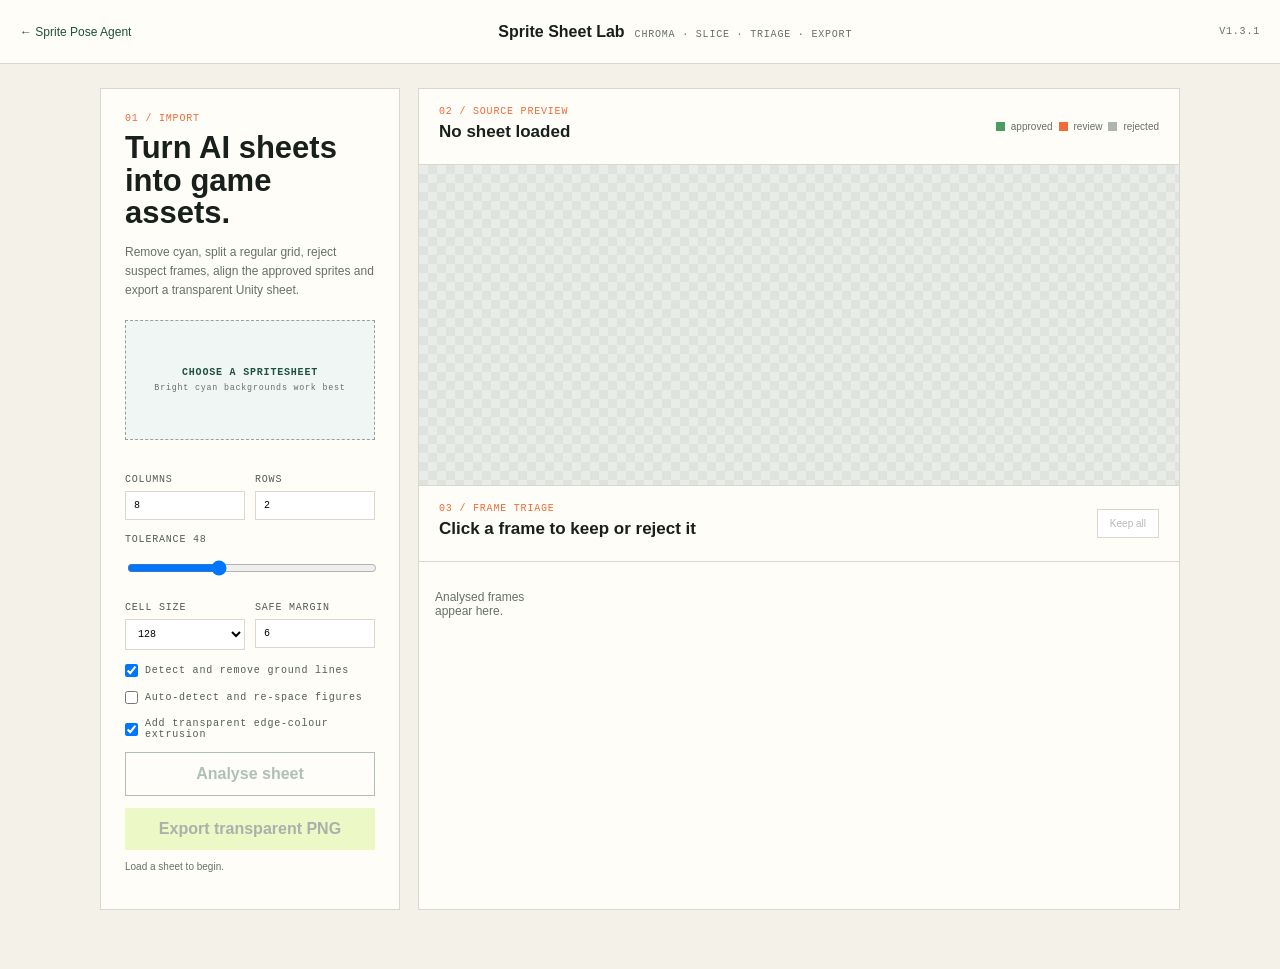
<file: sheet-lab.html>
<!doctype html>
<html lang="en">
<head>
  <meta charset="UTF-8">
  <meta name="viewport" content="width=device-width, initial-scale=1.0">
  <title>Sprite Sheet Lab · Sprite Pose Agent</title>
  <link rel="stylesheet" href="sheet-lab.css?v=1.3.1">
</head>
<body>
  <header>
    <a href="index.html">← Sprite Pose Agent</a>
    <div><strong>Sprite Sheet Lab</strong><small>CHROMA · SLICE · TRIAGE · EXPORT</small></div>
    <span>v1.3.1</span>
  </header>

  <main>
    <aside class="controls">
      <p class="kicker">01 / Import</p>
      <h1>Turn AI sheets into game assets.</h1>
      <p class="intro">Remove cyan, split a regular grid, reject suspect frames, align the approved sprites and export a transparent Unity sheet.</p>

      <label class="drop" for="sheetInput">
        <input id="sheetInput" type="file" accept="image/png,image/jpeg,image/webp">
        <strong>Choose a spritesheet</strong>
        <small>Bright cyan backgrounds work best</small>
      </label>

      <div class="two">
        <label>Columns<input id="columns" type="number" min="1" max="20" value="8"></label>
        <label>Rows<input id="rows" type="number" min="1" max="20" value="2"></label>
      </div>
      <label>Tolerance <output id="toleranceOut">48</output>
        <input id="tolerance" type="range" min="10" max="120" value="48">
      </label>
      <div class="two">
        <label>Cell size
          <select id="cellSize">
            <option>16</option><option>32</option><option>64</option><option selected>128</option><option>256</option>
          </select>
        </label>
        <label>Safe margin<input id="padding" type="number" min="0" max="32" value="6"></label>
      </div>
      <label class="check"><input id="removeLines" type="checkbox" checked> Detect and remove ground lines</label>
      <label class="check"><input id="autoDetect" type="checkbox"> Auto-detect and re-space figures</label>
      <label class="check"><input id="extrudeEdges" type="checkbox" checked> Add transparent edge-colour extrusion</label>
      <button id="analyse" disabled>Analyse sheet</button>
      <button id="export" class="accent" disabled>Export transparent PNG</button>
      <p id="status">Load a sheet to begin.</p>
    </aside>

    <section>
      <div class="preview-head">
        <div><p class="kicker">02 / Source preview</p><h2 id="fileName">No sheet loaded</h2></div>
        <div class="key"><i></i> approved <i></i> review <i></i> rejected</div>
      </div>
      <div class="source-wrap"><canvas id="sourceCanvas"></canvas></div>
      <div class="frames-head">
        <div><p class="kicker">03 / Frame triage</p><h2>Click a frame to keep or reject it</h2></div>
        <button id="keepAll" disabled>Keep all</button>
      </div>
      <div id="frames" class="frames"><p class="empty">Analysed frames appear here.</p></div>
    </section>
    <aside class="player" id="player">
      <p class="kicker">04 / Animation preview</p>
      <h2>Approved frames</h2>
      <div class="player-screen"><canvas id="playerCanvas" width="128" height="128" tabindex="0" aria-label="Frame alignment canvas"></canvas></div>
      <div class="align-tools">
        <label class="check"><input id="onionSkin" type="checkbox" checked> Onion skin previous frame</label>
        <label>Onion opacity <output id="onionOpacityOut">28%</output>
          <input id="onionOpacity" type="range" min="5" max="80" value="28">
        </label>
        <label>Anchor lock
          <select id="anchorMode">
            <option value="baseline">Feet / baseline</option>
            <option value="centre">Sprite centre</option>
          </select>
        </label>
        <div class="nudge-grid" aria-label="Nudge current frame">
          <button type="button" data-nudge="0,-1" title="Nudge up">↑</button>
          <button type="button" data-nudge="-1,0" title="Nudge left">←</button>
          <button type="button" id="resetOffset" title="Reset frame offset">0,0</button>
          <button type="button" data-nudge="1,0" title="Nudge right">→</button>
          <button type="button" data-nudge="0,1" title="Nudge down">↓</button>
        </div>
        <small>Drag the current sprite or use arrow keys. Shift + arrow nudges 5 px.</small>
      </div>
      <div class="transport">
        <button id="playerPrevious" type="button">←</button>
        <button id="playerPlay" class="play" type="button">▶</button>
        <button id="playerNext" type="button">→</button>
      </div>
      <label>Preview row
        <select id="previewRow"><option value="-1">All approved frames</option></select>
      </label>
      <label>Motion mapping
        <select id="motionType">
          <option value="walk">Walk cycle</option>
          <option value="run">Run</option>
          <option value="idle">Idle</option>
          <option value="crawl">Crawl</option>
          <option value="hurt">Hurt / stagger</option>
          <option value="death">Death / fall</option>
        </select>
      </label>
      <label>Playback speed <output id="previewFpsOut">10 fps</output>
        <input id="previewFps" type="range" min="2" max="24" value="10">
      </label>
      <p id="playerStatus">Approve frames to preview them.</p>
      <button id="sendToMotion" class="send-motion" type="button" disabled>Send preview row to Motion Study →</button>
      <small>Preview and export share the same anchor, offsets, safe margin and pixel-perfect scaling.</small>
    </aside>
  </main>
  <script type="module" src="sheet-lab.js?v=1.3.1"></script>
</body>
</html>
</file>
<file: sheet-lab.css>
:root{--ink:#18201d;--muted:#65706a;--paper:#f4f1e9;--card:#fffdf8;--line:#d9d7ce;--green:#1f513e;--lime:#c9f06a;--orange:#ef6b3b}
*{box-sizing:border-box}body{margin:0;color:var(--ink);background:var(--paper);font-family:Arial,sans-serif}button,input,select{font:inherit}button{cursor:pointer}
header{height:64px;padding:0 max(20px,calc((100vw - 1420px)/2));display:flex;align-items:center;justify-content:space-between;border-bottom:1px solid var(--line);background:var(--card)}
header a{color:var(--green);text-decoration:none;font-size:12px}header div{display:flex;gap:10px;align-items:baseline}header small,header span,.kicker,label{font:10px monospace;letter-spacing:.08em;text-transform:uppercase}header small,header span{color:var(--muted)}
main{max-width:1120px;margin:24px auto 60px;padding:0 20px;display:grid;grid-template-columns:300px minmax(0,1fr);gap:18px;transition:max-width .2s ease}body.has-sheet main{max-width:1600px;grid-template-columns:300px minmax(520px,1fr) 270px}aside,section{background:var(--card);border:1px solid var(--line)}.controls,.player{padding:24px;align-self:start;position:sticky;top:18px}.kicker{margin:0;color:var(--orange)}h1{font-size:31px;line-height:1.05;margin:8px 0 13px}h2{font-size:17px;margin:5px 0}.intro{color:var(--muted);font-size:12px;line-height:1.6}
.drop{height:120px;margin:20px 0;display:flex;flex-direction:column;align-items:center;justify-content:center;border:1px dashed #91a39a;background:#f0f6f3;color:var(--green);cursor:pointer}.drop input{display:none}.drop small{margin-top:5px;color:var(--muted);text-transform:none}
label{display:block;margin-top:14px;color:#505c55}label input,label select{width:100%;margin-top:6px;padding:8px;border:1px solid var(--line);background:white}.two{display:grid;grid-template-columns:1fr 1fr;gap:10px}.check{display:flex;align-items:center;gap:7px;text-transform:none}.check input{width:auto;margin:0}
.controls>button{width:100%;margin-top:12px;padding:12px;border:1px solid var(--green);background:white;color:var(--green);font-weight:bold}.controls button:disabled{opacity:.35}.accent{background:var(--lime)!important;color:var(--ink)!important;border:0!important}#status{color:var(--muted);font-size:10px;line-height:1.45}
section{min-width:0}.preview-head,.frames-head{padding:17px 20px;display:flex;align-items:center;justify-content:space-between;border-bottom:1px solid var(--line)}.key{font-size:10px;color:var(--muted);display:flex;align-items:center;gap:6px}.key i{width:9px;height:9px;background:#4d9b64}.key i:nth-of-type(2){background:var(--orange)}.key i:nth-of-type(3){background:#aeb4b0}
.source-wrap{height:320px;padding:16px;display:grid;place-items:center;overflow:auto;background:#e9ece8;background-image:linear-gradient(45deg,#dfe3de 25%,transparent 25%),linear-gradient(-45deg,#dfe3de 25%,transparent 25%),linear-gradient(45deg,transparent 75%,#dfe3de 75%),linear-gradient(-45deg,transparent 75%,#dfe3de 75%);background-size:18px 18px;background-position:0 0,0 9px,9px -9px,-9px 0;transition:height .2s ease}#sourceCanvas{max-width:100%;max-height:100%;object-fit:contain}
.frames-head{border-top:1px solid var(--line)}.frames-head button{padding:8px 12px;border:1px solid var(--line);background:white;font-size:10px}.frames{padding:16px;display:grid;grid-template-columns:repeat(auto-fill,minmax(110px,1fr));gap:10px;min-height:180px}.empty{color:var(--muted);font-size:12px}.frame{position:relative;aspect-ratio:1;border:2px solid #4d9b64;background-image:linear-gradient(45deg,#eee 25%,transparent 25%),linear-gradient(-45deg,#eee 25%,transparent 25%),linear-gradient(45deg,transparent 75%,#eee 75%),linear-gradient(-45deg,transparent 75%,#eee 75%);background-size:12px 12px;background-position:0 0,0 6px,6px -6px,-6px 0}.frame.review{border-color:var(--orange)}.frame.rejected{border-color:#aeb4b0;opacity:.38}.frame canvas{width:100%;height:100%;image-rendering:auto}.frame span{position:absolute;left:4px;top:4px;padding:2px 4px;background:var(--ink);color:white;font:8px monospace}.frame b{position:absolute;right:4px;bottom:4px;padding:2px 4px;background:white;color:var(--orange);font:8px monospace}
.player{display:none}.has-sheet .player{display:block}.player-screen{margin-top:16px;aspect-ratio:1;display:grid;place-items:center;overflow:hidden;background-color:#eee;background-image:linear-gradient(45deg,#ddd 25%,transparent 25%),linear-gradient(-45deg,#ddd 25%,transparent 25%),linear-gradient(45deg,transparent 75%,#ddd 75%),linear-gradient(-45deg,transparent 75%,#ddd 75%);background-size:16px 16px;background-position:0 0,0 8px,8px -8px,-8px 0}.player-screen canvas{width:100%;height:100%;image-rendering:pixelated}.transport{display:grid;grid-template-columns:1fr 1.3fr 1fr;gap:6px;margin-top:10px}.transport button{padding:10px;border:1px solid var(--line);background:white}.transport .play{color:white;background:var(--green);border-color:var(--green)}.player label{margin-top:15px}.player output{float:right;color:var(--green)}#playerStatus{font-size:11px;color:var(--green);margin:14px 0 4px}.player>small{color:var(--muted);font-size:9px;line-height:1.45}
.player .send-motion{width:100%;margin:10px 0;padding:11px;border:0;background:var(--lime);color:var(--ink);font-weight:bold}.player .send-motion:disabled{opacity:.35}
@media(max-width:1100px){body.has-sheet main{grid-template-columns:280px minmax(0,1fr)}.has-sheet .player{position:static;grid-column:1/-1;display:grid;grid-template-columns:220px 1fr;gap:12px}.player .player-screen{grid-row:1/7}.player .kicker,.player h2{grid-column:2}}
@media(max-width:800px){main,body.has-sheet main{grid-template-columns:1fr}.controls,.player{position:static}.source-wrap{height:280px}.has-sheet .player{display:block}}
.player-screen canvas{cursor:move;outline:none}
.player-screen canvas:focus{box-shadow:inset 0 0 0 2px var(--orange)}
.align-tools{margin:12px 0;padding:10px;border:1px solid var(--line);background:#f7f6f1}
.align-tools label{margin-top:9px}
.align-tools .check{margin-top:0}
.align-tools>small{display:block;margin-top:8px;color:var(--muted);font-size:8px;line-height:1.4}
.nudge-grid{display:grid;grid-template-columns:repeat(5,1fr);gap:4px;margin-top:9px}
.nudge-grid button{min-width:0;padding:6px 2px;border:1px solid var(--line);background:white;color:var(--green);font:10px monospace}
.nudge-grid #resetOffset{color:var(--orange)}
</file>
